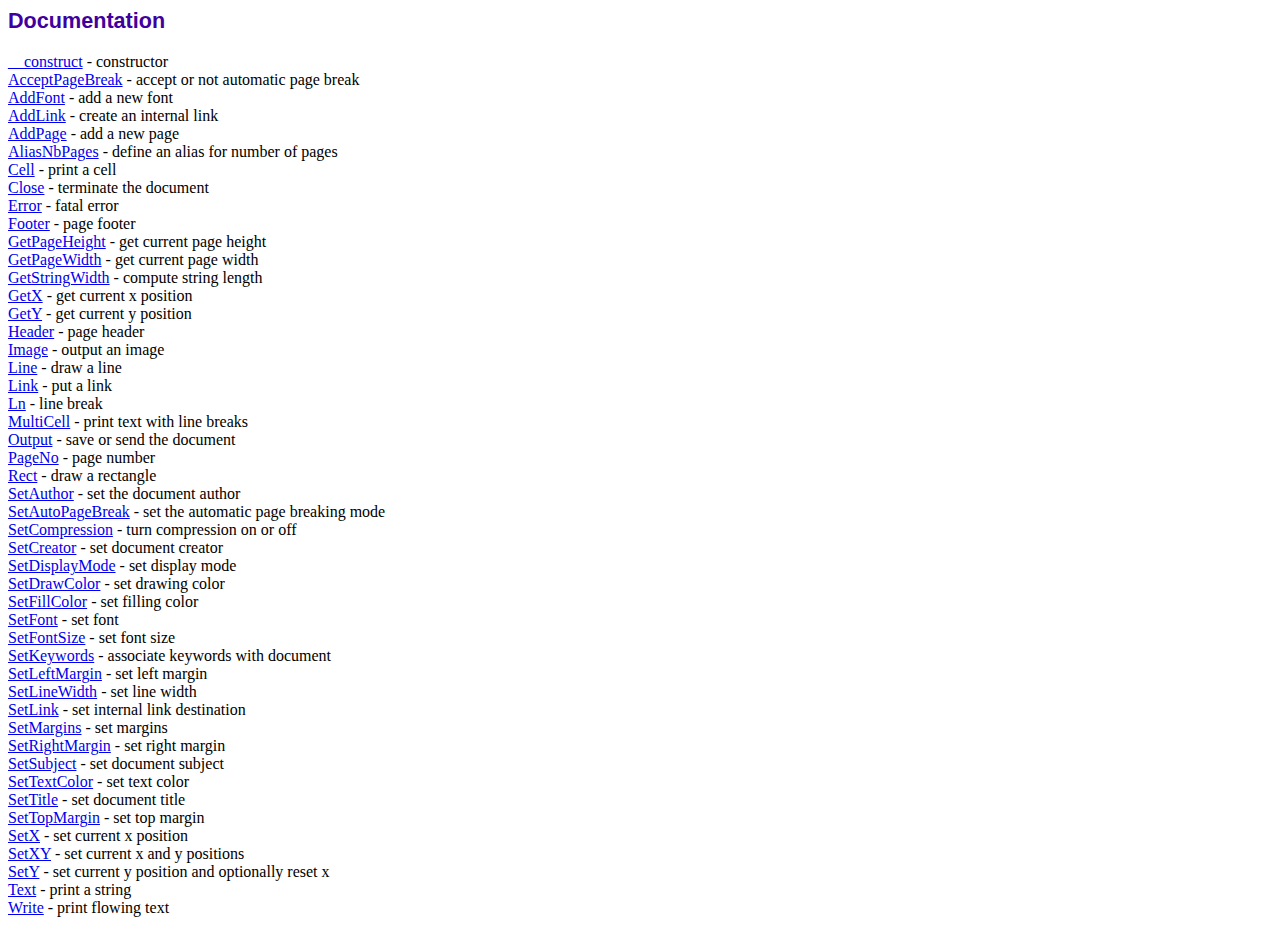
<file: fpdf/doc/index.htm>
<!DOCTYPE html PUBLIC "-//W3C//DTD HTML 4.01 Transitional//EN">
<html>
<head>
<meta http-equiv="Content-Type" content="text/html; charset=UTF-8">
<title>Documentation</title>
<link type="text/css" rel="stylesheet" href="../fpdf.css">
</head>
<body>
<h1>Documentation</h1>
<a href="__construct.htm">__construct</a> - constructor<br>
<a href="acceptpagebreak.htm">AcceptPageBreak</a> - accept or not automatic page break<br>
<a href="addfont.htm">AddFont</a> - add a new font<br>
<a href="addlink.htm">AddLink</a> - create an internal link<br>
<a href="addpage.htm">AddPage</a> - add a new page<br>
<a href="aliasnbpages.htm">AliasNbPages</a> - define an alias for number of pages<br>
<a href="cell.htm">Cell</a> - print a cell<br>
<a href="close.htm">Close</a> - terminate the document<br>
<a href="error.htm">Error</a> - fatal error<br>
<a href="footer.htm">Footer</a> - page footer<br>
<a href="getpageheight.htm">GetPageHeight</a> - get current page height<br>
<a href="getpagewidth.htm">GetPageWidth</a> - get current page width<br>
<a href="getstringwidth.htm">GetStringWidth</a> - compute string length<br>
<a href="getx.htm">GetX</a> - get current x position<br>
<a href="gety.htm">GetY</a> - get current y position<br>
<a href="header.htm">Header</a> - page header<br>
<a href="image.htm">Image</a> - output an image<br>
<a href="line.htm">Line</a> - draw a line<br>
<a href="link.htm">Link</a> - put a link<br>
<a href="ln.htm">Ln</a> - line break<br>
<a href="multicell.htm">MultiCell</a> - print text with line breaks<br>
<a href="output.htm">Output</a> - save or send the document<br>
<a href="pageno.htm">PageNo</a> - page number<br>
<a href="rect.htm">Rect</a> - draw a rectangle<br>
<a href="setauthor.htm">SetAuthor</a> - set the document author<br>
<a href="setautopagebreak.htm">SetAutoPageBreak</a> - set the automatic page breaking mode<br>
<a href="setcompression.htm">SetCompression</a> - turn compression on or off<br>
<a href="setcreator.htm">SetCreator</a> - set document creator<br>
<a href="setdisplaymode.htm">SetDisplayMode</a> - set display mode<br>
<a href="setdrawcolor.htm">SetDrawColor</a> - set drawing color<br>
<a href="setfillcolor.htm">SetFillColor</a> - set filling color<br>
<a href="setfont.htm">SetFont</a> - set font<br>
<a href="setfontsize.htm">SetFontSize</a> - set font size<br>
<a href="setkeywords.htm">SetKeywords</a> - associate keywords with document<br>
<a href="setleftmargin.htm">SetLeftMargin</a> - set left margin<br>
<a href="setlinewidth.htm">SetLineWidth</a> - set line width<br>
<a href="setlink.htm">SetLink</a> - set internal link destination<br>
<a href="setmargins.htm">SetMargins</a> - set margins<br>
<a href="setrightmargin.htm">SetRightMargin</a> - set right margin<br>
<a href="setsubject.htm">SetSubject</a> - set document subject<br>
<a href="settextcolor.htm">SetTextColor</a> - set text color<br>
<a href="settitle.htm">SetTitle</a> - set document title<br>
<a href="settopmargin.htm">SetTopMargin</a> - set top margin<br>
<a href="setx.htm">SetX</a> - set current x position<br>
<a href="setxy.htm">SetXY</a> - set current x and y positions<br>
<a href="sety.htm">SetY</a> - set current y position and optionally reset x<br>
<a href="text.htm">Text</a> - print a string<br>
<a href="write.htm">Write</a> - print flowing text<br>
</body>
</html>
</file>
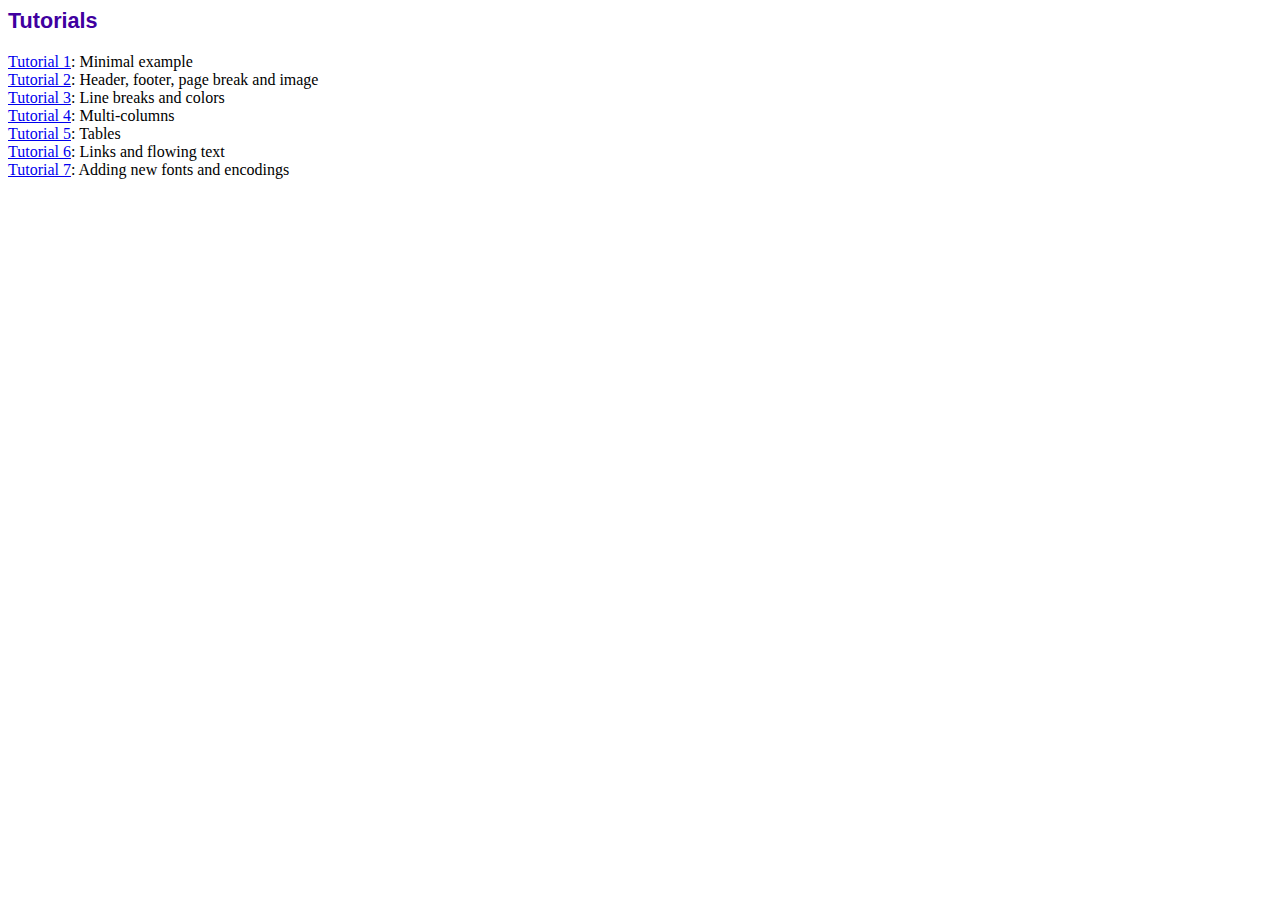
<file: fpdf/tutorial/index.htm>
<!DOCTYPE html PUBLIC "-//W3C//DTD HTML 4.01 Transitional//EN">
<html>
<head>
<meta http-equiv="Content-Type" content="text/html; charset=UTF-8">
<title>Tutorials</title>
<link type="text/css" rel="stylesheet" href="../fpdf.css">
</head>
<body>
<h1>Tutorials</h1>
<ul style="list-style-type:none; margin-left:0; padding-left:0">
<li><a href="tuto1.htm">Tutorial 1</a>: Minimal example</li>
<li><a href="tuto2.htm">Tutorial 2</a>: Header, footer, page break and image</li>
<li><a href="tuto3.htm">Tutorial 3</a>: Line breaks and colors</li>
<li><a href="tuto4.htm">Tutorial 4</a>: Multi-columns</li>
<li><a href="tuto5.htm">Tutorial 5</a>: Tables</li>
<li><a href="tuto6.htm">Tutorial 6</a>: Links and flowing text</li>
<li><a href="tuto7.htm">Tutorial 7</a>: Adding new fonts and encodings</li>
</ul>
</body>
</html>
</file>
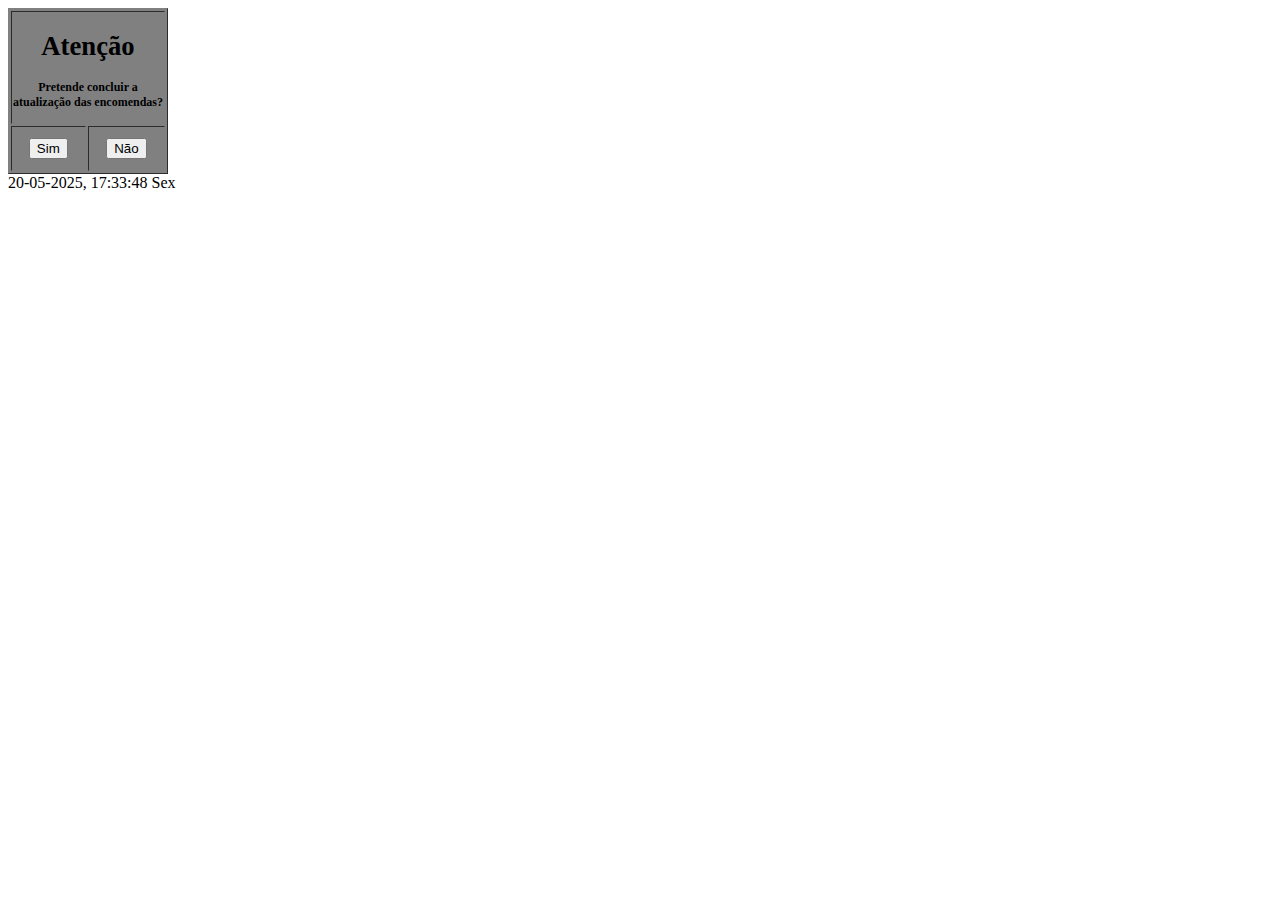
<file: confirm_enc.html>
<!DOCTYPE html>
<html lang="pt">

  <head>
	<meta charset="UTF-8">
        <meta name="viewport" content="width=device-width, initial-scale=1.0">	
        <link rel="stylesheet" type="text/css" href="styles/confirm_enc.css" />
        <title> Gestão de Encomendas </title>
  </head>

  <body>
        <table border="1">
          <tr><th colspan="2"> <h1> Atenção </h1> <h2> <p> Pretende concluir a <br> atualização das encomendas? </br> </p> </h2> </th></tr>
          <tr><th> <h2> <button id="Salvar"> Sim </button> </h2> </th><th> <h2> <button id="Cancelar"> Não </button> </h2> </th></tr>
        </table>
  </body>

  <footer> <div id="data-hora"> 20-05-2025, 17:33:48 Sex </div> </footer>

</html>
</file>
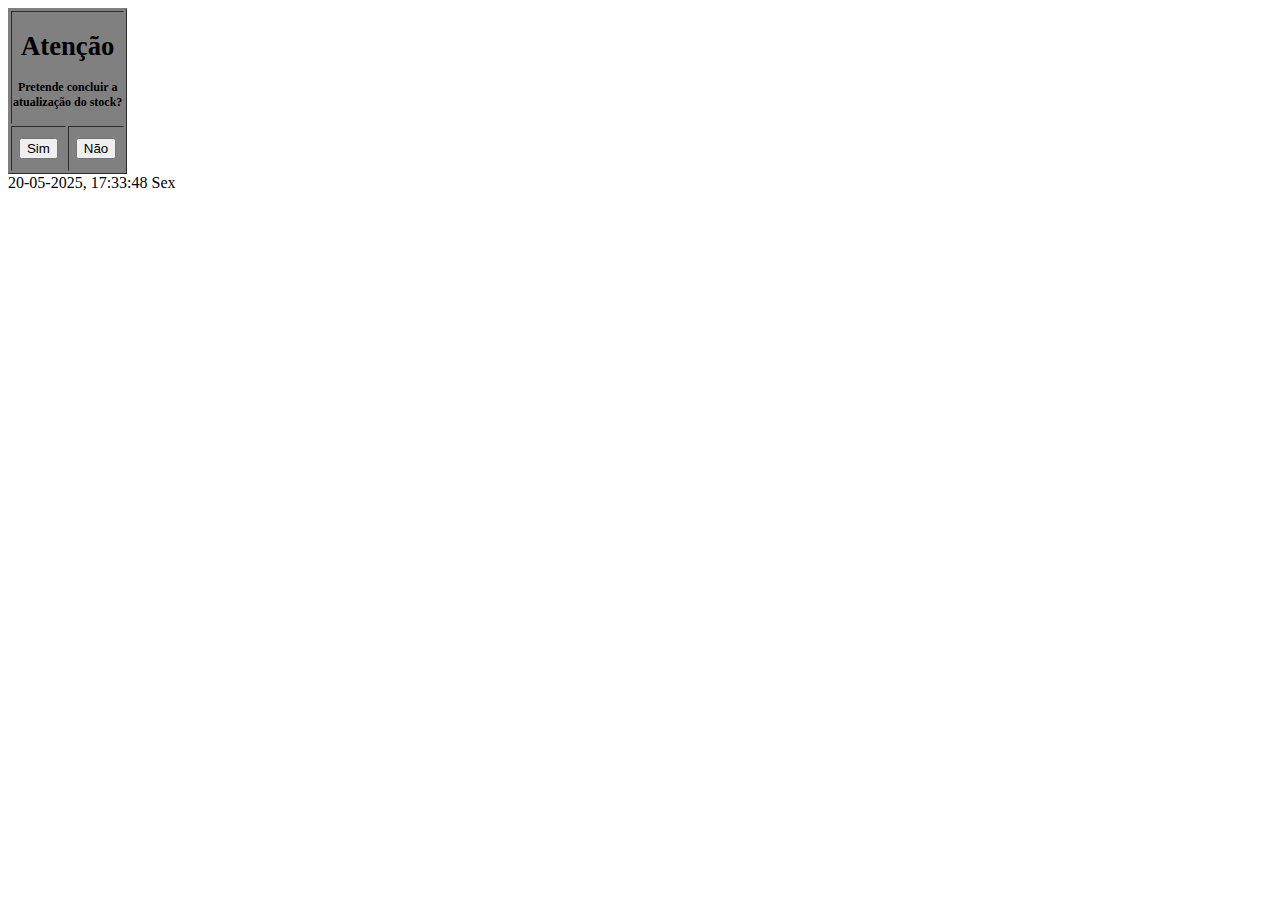
<file: confirm_inv.html>
<!DOCTYPE html>
<html lang="pt">

  <head>
	<meta charset="UTF-8">
        <meta name="viewport" content="width=device-width, initial-scale=1.0">
        <link rel="stylesheet" type="text/css" href="styles/confirm_inv.css" />
        <title> Gestão de Inventário </title>
  </head>

  <body>
        <table border="1">
          <tr><th colspan="2"> <h1> Atenção </h1> <h2> <p> Pretende concluir a <br> atualização do stock? </br> </p> </h2> </th></tr>
          <tr><th> <h2> <button id="Salvar"> Sim </button> </h2> </th><th> <h2> <button id="Cancelar"> Não </button> </h2> </th></tr>
        </table>
  </body>

  <footer> <div id="data-hora"> 20-05-2025, 17:33:48 Sex </div> </footer>

</html>
</file>
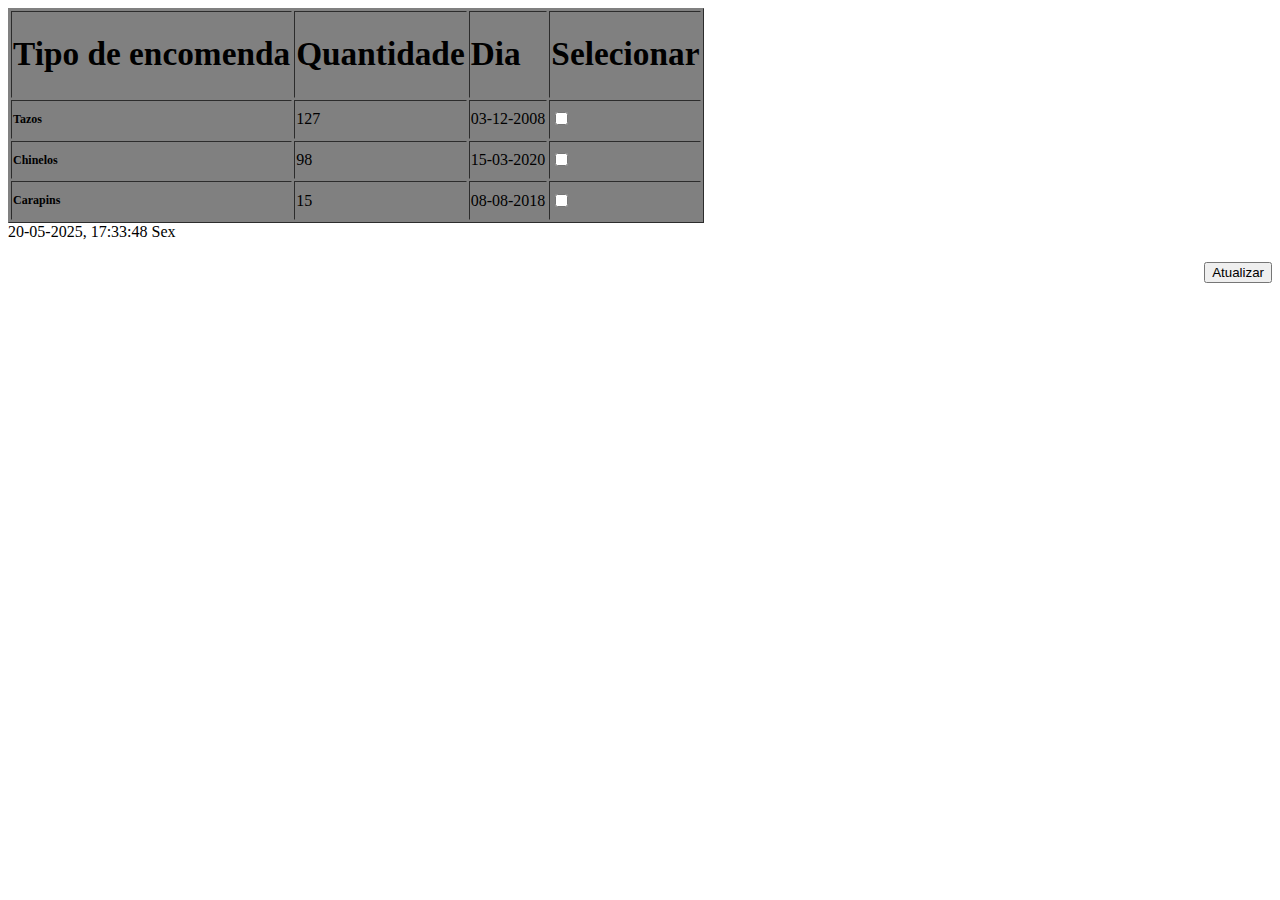
<file: ges_enc.html>
<!DOCTYPE html>
<html lang="pt">
  <head>
	<meta charset="UTF-8">
	<meta name="viewport" content="width=device-width, initial-scale=1.0">
        <link rel="stylesheet" type="text/css" href="styles/ges_enc.css" />
        <title> Gestão de Encomendas </title>
  </head>

  <body>
        <table border="1">
          <tr><th> <h1> Tipo de encomenda </h1> </th><th> <h1> Quantidade </h1> </th><th> <h1> Dia </h1> </th><th> <h1> Selecionar </h1> </th></tr>
          <tr><th> <h2> Tazos </h2> </th><td> 127 </td><td> 03-12-2008 </td> <td class="checkbox-cell"> <input type="checkbox" class="confirmar-encomenda"> </td> </tr>
          <tr><th> <h2> Chinelos </h2> </th><td> 98 </td><td> 15-03-2020 </td> <td class="checkbox-cell"> <input type="checkbox" class="confirmar-encomenda"> </td> </tr>
          <tr><th> <h2> Carapins </h2> </th><td> 15 </td><td> 08-08-2018 </td> <td class="checkbox-cell"> <input type="checkbox" class="confirmar-encomenda"> </td> </tr>
        </table>
  </body>

  <footer> <div id="data-hora"> 20-05-2025, 17:33:48 Sex </div> <h3> <button id="Atualizar_inv"> Atualizar </button> </h3> </footer>

</html>
</file>
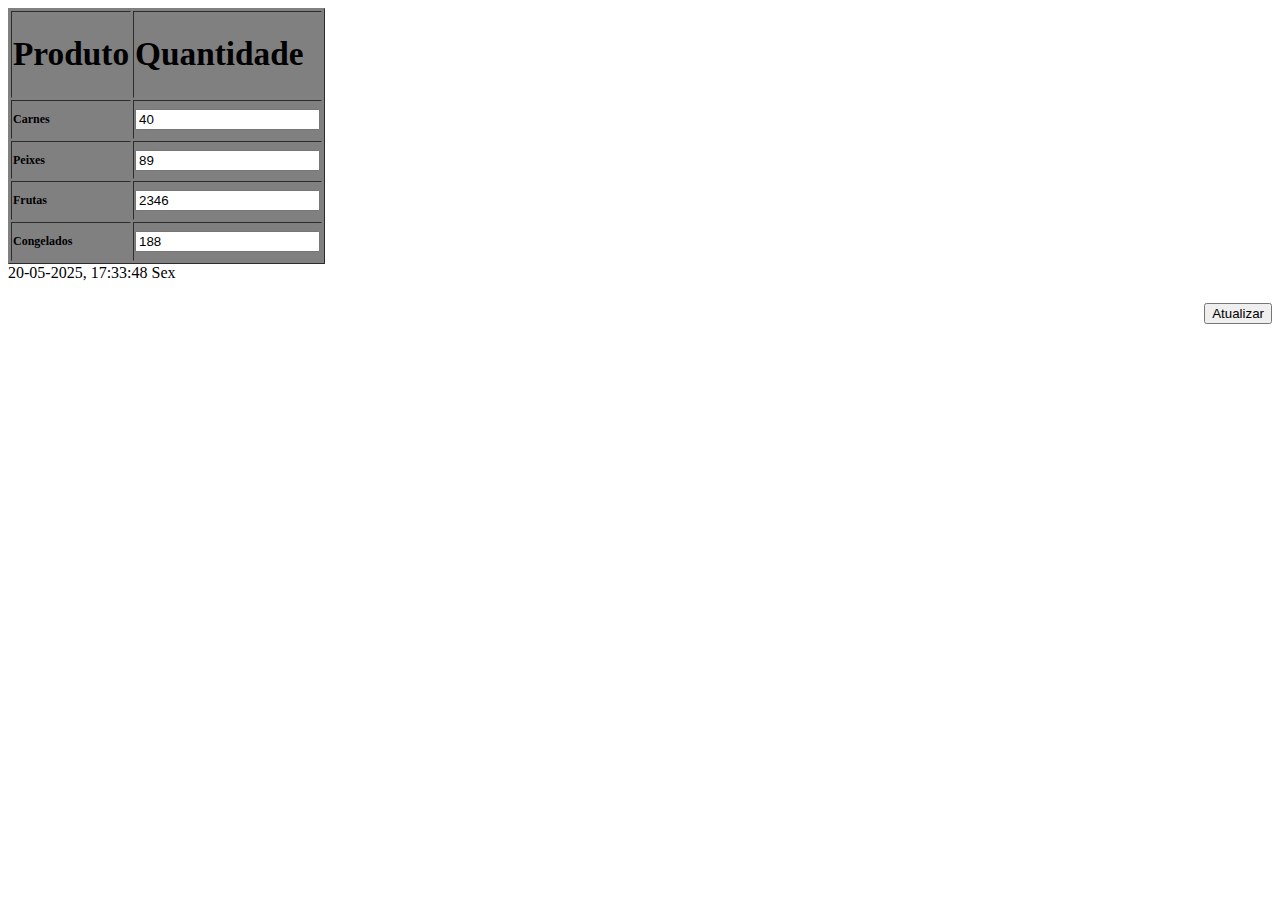
<file: ges_inv.html>
<!DOCTYPE html>
<html lang="pt">

  <head>
	<meta charset="UTF-8">
        <meta name="viewport" content="width=device-width, initial-scale=1.0">
	<link rel="stylesheet" type="text/css" href="styles/ges_inv.css" />
        <title> Gestão de Inventário </title>
  </head>

  <body>
        <table border="1">
          <tr><th> <h1> Produto </h1> </th><th> <h1> Quantidade </h1> </th></tr>
          <tr><th> <h2> Carnes </h2> </th><td> <input type="number" value="40" min="0"> </td></tr>
	  <tr><th> <h2> Peixes </h2> </th><td> <input type="number" value="89" min="0"> </td></tr>
	  <tr><th> <h2> Frutas </h2> </th><td> <input type="number" value="2346" min="0"> </td></tr>
	  <tr><th> <h2> Congelados </h2> </th><td> <input type="number" value="188" min="0"> </td></tr>
        </table>
  </body>

  <footer> <div id="data-hora"> 20-05-2025, 17:33:48 Sex </div> <h3> <button id="Atualizar_inv"> Atualizar </button> </h3> </footer>

</html>
</file>
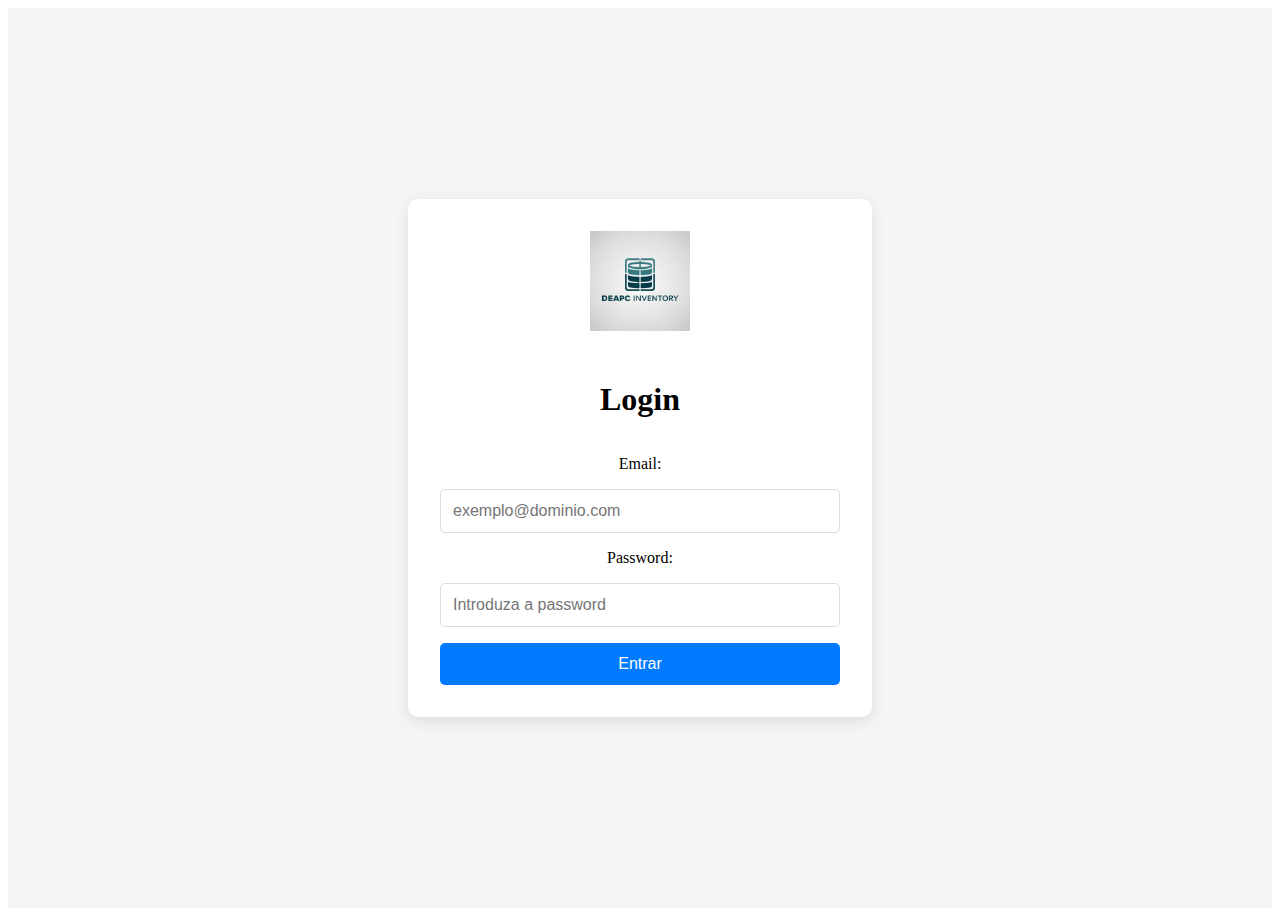
<file: login.html>
<!DOCTYPE html>
<html lang="pt">
<head>
    <meta charset="UTF-8">
    <meta name="viewport" content="width=device-width, initial-scale=1.0">
    <title>Login - Sistema de Inventário</title>
    <link rel="stylesheet" href="styles/login.css">
</head>
<body>
    <div class="login-wrapper">
        <div class="login-container">
            <img src="images/logo.jpg" alt="Logo" class="logo">
            <form action="" method="POST">
                <h1>Login</h1>
                <label for="email">Email:</label>
                <input type="email" id="email" name="email" placeholder="exemplo@dominio.com" required>
                
                <label for="password">Password:</label>
                <input type="password" id="password" name="password" placeholder="Introduza a password" required>
                
                <button type="submit" class="login-btn">Entrar</button>
            </form>
        </div>
    </div>
</body>
</html>
</file>
<file: fpdf/fpdf.css>
body {font-family:"Times New Roman",serif}
h1 {font:bold 135% Arial,sans-serif; color:#4000A0; margin-bottom:0.9em}
h2 {font:bold 95% Arial,sans-serif; color:#900000; margin-top:1.5em; margin-bottom:1em}
dl.param dt {text-decoration:underline}
dl.param dd {margin-top:1em; margin-bottom:1em}
dl.param ul {margin-top:1em; margin-bottom:1em}
tt, code, kbd {font-family:"Courier New",Courier,monospace; font-size:82%}
div.source {margin-top:1.4em; margin-bottom:1.3em}
div.source pre {display:table; border:1px solid #24246A; width:100%; margin:0em; font-family:inherit; font-size:100%}
div.source code {display:block; border:1px solid #C5C5EC; background-color:#F0F5FF; padding:6px; color:#000000}
div.doc-source {margin-top:1.4em; margin-bottom:1.3em}
div.doc-source pre {display:table; width:100%; margin:0em; font-family:inherit; font-size:100%}
div.doc-source code {display:block; background-color:#E0E0E0; padding:4px}
.kw {color:#000080; font-weight:bold}
.str {color:#CC0000}
.cmt {color:#008000}
p.demo {text-align:center; margin-top:-0.9em}
a.demo {text-decoration:none; font-weight:bold; color:#0000CC}
a.demo:link {text-decoration:none; font-weight:bold; color:#0000CC}
a.demo:hover {text-decoration:none; font-weight:bold; color:#0000FF}
a.demo:active {text-decoration:none; font-weight:bold; color:#0000FF}
</file>
<file: styles/confirm_enc.css>
body { background-color: white; }
table { background-color: gray; }
h1 { color: black; font-size: 20pt; text-align: center; }
h2 { color: black; font-size: 9pt; text-align: center; }
</file>
<file: styles/confirm_inv.css>
body { background-color: white; }
table { background-color: gray; }
h1 { color: black; font-size: 20pt; text-align: center; }
h2 { color: black; font-size: 9pt; text-align: center; }
</file>
<file: styles/ges_enc.css>
body { background-color: white; }
table { background-color: gray; }
h1 { color: black; font-size: 25pt; text-align: left; }
h2 { color: black; font-size: 9pt; text-align: left; }
h3 { color: black; text-align: right; }
</file>
<file: styles/ges_inv.css>
body { background-color: white; }
table { background-color: gray; }
h1 { color: black; font-size: 25pt; text-align: left; }
h2 { color: black; font-size: 9pt; text-align: left; }
h3 { color: black; text-align: right; }
</file>
<file: styles/login.css>
.login-wrapper {
    display: flex;
    justify-content: center;
    align-items: center;
    min-height: 100vh; /* Ocupa 100% da altura do ecrã */
    background-color: #f5f5f5;
}

.login-container {
    background: white;
    padding: 2rem;
    border-radius: 10px;
    box-shadow: 0 4px 15px rgba(0, 0, 0, 0.1);
    width: 100%;
    max-width: 400px;
    text-align: center;
}

.logo {
    width: 100px; /* Largura fixa */
    height: auto; /* Altura ajustável */
    margin-bottom: 1.5rem;
}

form {
    display: flex;
    flex-direction: column;
    gap: 1rem;
}

input {
    padding: 0.75rem;
    border: 1px solid #ddd;
    border-radius: 5px;
    font-size: 1rem;
}

.login-btn {
    background-color: #007bff;
    color: white;
    padding: 0.75rem;
    border: none;
    border-radius: 5px;
    font-size: 1rem;
    cursor: pointer;
    transition: background 0.3s;
}

.login-btn:hover {
    background-color: #0056b3;
}

.forgot-password {
    color: #666;
    font-size: 0.9rem;
    text-decoration: none;
}

.forgot-password:hover {
    text-decoration: underline;
}

.login-container {
    animation: fadeIn 0.5s ease-in-out;
}
@keyframes fadeIn {
    from { opacity: 0; transform: translateY(-20px); }
    to { opacity: 1; transform: translateY(0); }
}
</file>
